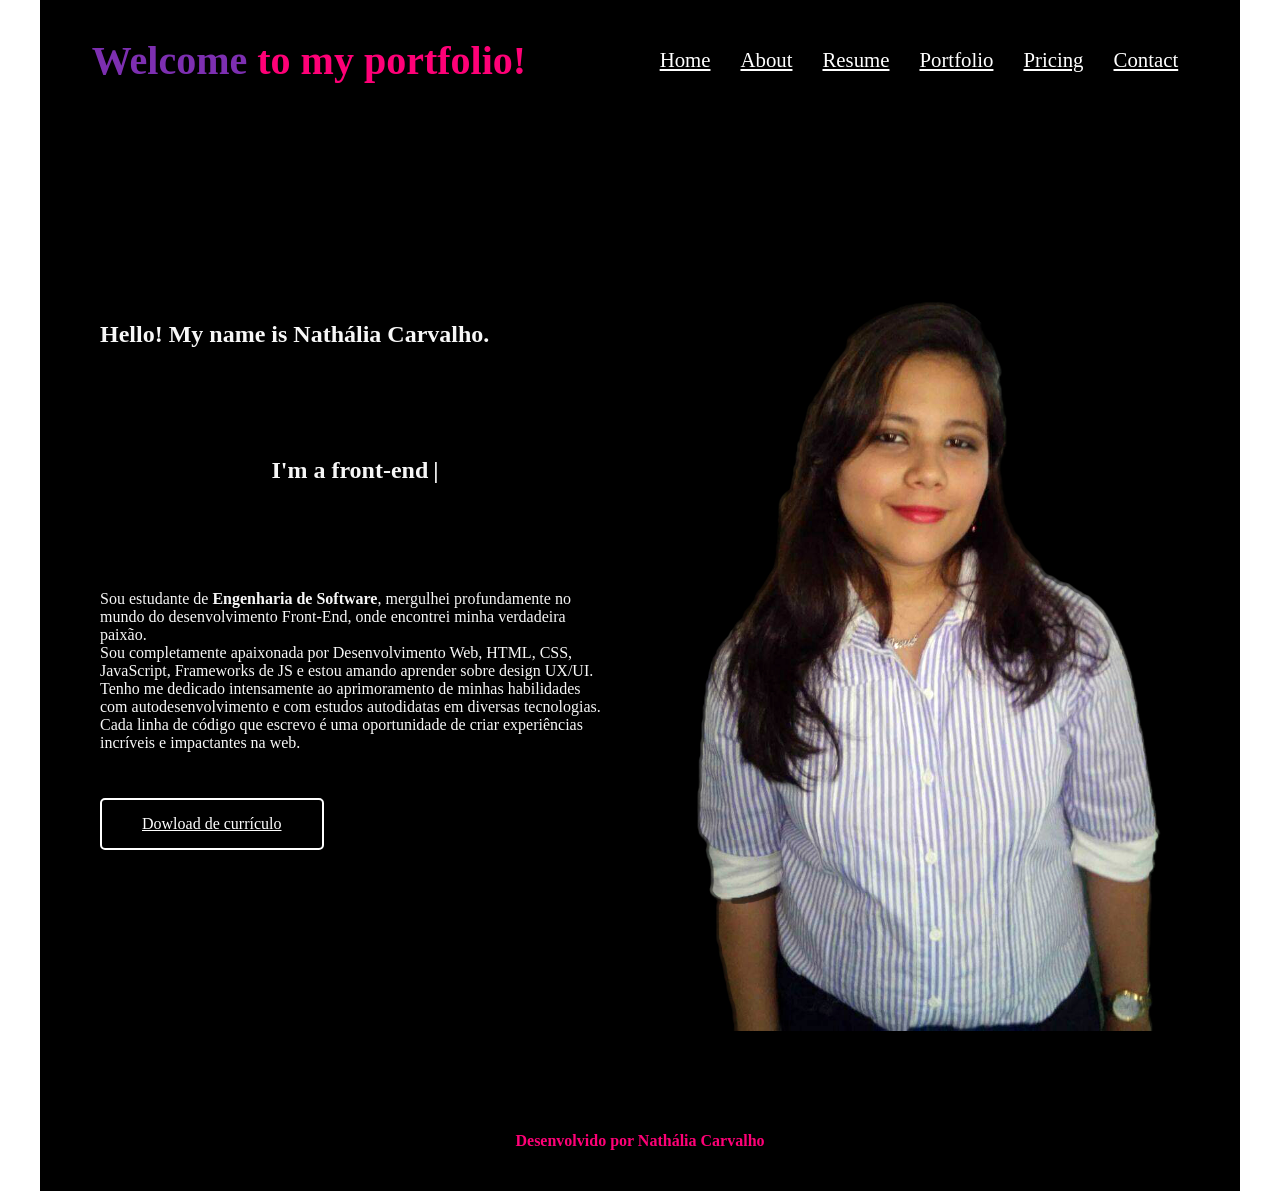
<file: index.html>
<!DOCTYPE html>
<html lang="pt-br">
<head>
    <meta charset="UTF-8">
    <meta name="viewport" content="width=device-width, initial-scale=1.0">
    <title>Primeiro Portfolio</title>
    <link rel="stylesheet" href="styles.css">
</head>
<body>
    <header>
        <h1>Welcome <span>to my portfolio!</span></h1>
        <nav>
            <ul class="navegação-primaria">
                <li><a href="#home">Home</a></li>
                <li><a href="#about">About</a></li>
                <li><a href="#resume">Resume</a></li>
                <li><a href="#portfolio">Portfolio</a></li>
                <li><a href="#pricing">Pricing</a></li>
                <li><a href="#contact">Contact</a></li>
            </ul>
        </nav>
    </header>

    <section aria-label="Seção currículo e download Nathália" class="section-div">
        <div>
            <h2>Hello! My name is Nathália Carvalho.</h2>
            <h2 class="titulo-principal">I'm a front-end developer 
                and a software engineering student</h2>
            <p align="left">Sou estudante de <b>Engenharia de Software</b>, 
                mergulhei profundamente
                no mundo do desenvolvimento Front-End,
                onde encontrei minha verdadeira paixão. <br>
                Sou completamente apaixonada por Desenvolvimento Web, HTML, CSS,
                JavaScript, Frameworks de JS e 
                estou amando aprender sobre design UX/UI. <br>
                Tenho me dedicado intensamente ao aprimoramento 
                de minhas habilidades com
                autodesenvolvimento e com estudos autodidatas em diversas tecnologias. <br>
                Cada linha de código que escrevo é uma oportunidade de criar experiências
                incríveis e impactantes na web.</p>
            <a href="#">Dowload de currículo</a>
        </div>

        <img src="./PRINCESA.jpg" alt="Imagem de Nathália Carvalho">
    </section>

    <footer>
       <h4>Desenvolvido por Nathália Carvalho</h4> 
    </footer>
    
    <script src="script.js"></script>
</body>
</html>
</file>
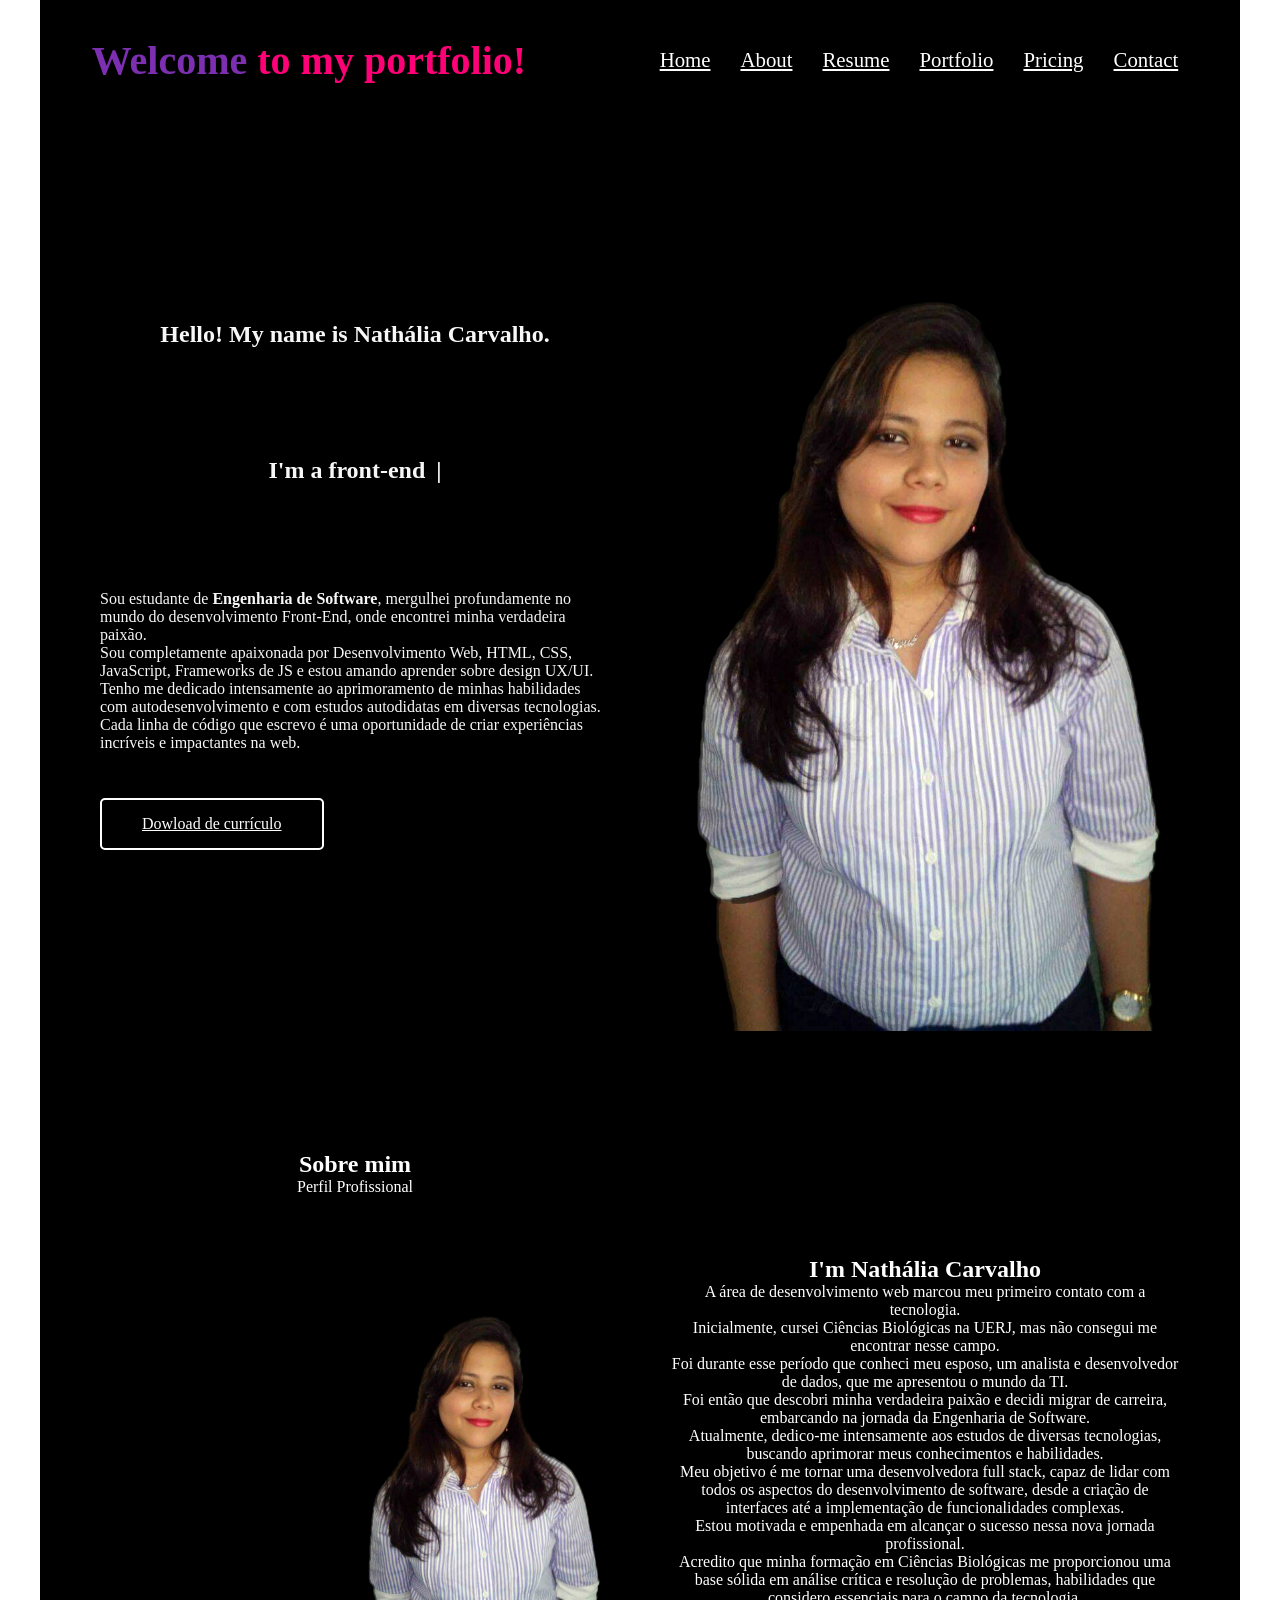
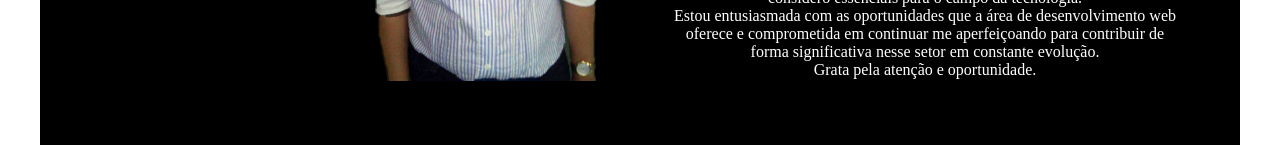
<file: portfolioversão1.html>
<!DOCTYPE html>
<html lang="pt-br">
<head>
    <meta charset="UTF-8">
    <meta name="viewport" content="width=device-width, initial-scale=1.0">
    <title>Primeiro Portfolio</title>

    <style>
        /* Estilo global para o corpo da página */
        body {
            max-width: 1200px;
            margin: 0 auto;
        }

        header {
            background-color: black;
            padding: 10px;
            display: flex;
            align-items: center;
            justify-content: space-around;
        }

        header h1 {
            color: #7d2fb1;
            font-size: 2.5rem;
        }

        header span {
            color: rgb(255, 0, 119);
        }

        header .navegação-primaria {
            display: flex;
            gap: 10px;
            align-items: center;
        }

        header .navegação-primaria li a {
            padding: 10px;
            color: #fff;
            font-size: 1.3rem;
        }

        /* Seção do currículo e download */
        .section-div {
            animation: inicializar .7s forwards;
            background-color: #000;
            display: grid;
            grid-template-columns: 1fr 1fr;
            justify-content: space-around;
            align-items: center;
            gap: 60px;
            padding: 60px;
        }

        .section-div div {
            margin-top: 120px;
            align-self: start;
            display: grid;
            gap: 30px;
        }

        .section-div div h2 {
            font-family: 'Poppins';
            font-weight: 600;
            color: #f7f7f7;
        }

        .section-div div p {
            font-family: 'Poppins';
            font-weight: 200;
            color: #f7f7f7;
        }

        .section-div div a {
            justify-self: start;
            color: #fff;
            padding: 15px 40px;
            border-radius: 5px;
            border: 2px solid white;
        }

        .section-div img {
            max-width: 100%;
        }

        .titulo-principal::after {
            content: '';
            margin-left: 5px;
            opacity: 1;
            animation: pisca .5s infinite;
        }

        .container {
            background-color: #000;
        }

        .titulo-principal {
            max-width: 480px;
            text-align: center;
            margin: 60px auto;
            font-family: 'Courier New', Courier, monospace;
            color: #fff;
        }

        .titulo-principal:after {
            content: '|';
            margin-left: 5px;
            opacity: 1;
            animation: pisca .7s infinite;
        }

        /* Animação aplicada ao content referente a classe *.titulo-principal*
        resultando num efeito de cursor piscando. */
        @keyframes pisca {
            0%, 100% {
                opacity: 1;
            }
            50% {
                opacity: 0;
            }
        }

        @keyframes inicializar {
            from {
                opacity: 0;
                transform: translate3d(0, -60px, 0);
            }
            to {
                opacity: 1;
                transform: translate3d(0, 0, 0);
            }
        }

        /* Estilo para a seção "Sobre mim" */
        .sobre {
            display: grid;
            grid-template-columns: 1fr 1fr;
            gap: 60px;
            padding: 60px;
            background-color: #000;
            color: #fff;
        }

        .sobre_titulo {
            text-align: center;
        }

        .sobre_titulo h2,
        .sobre_titulo p {
            margin: 0;
        }

        .sobre_conteudo {
            display: flex;
            flex-direction: column;
            align-items: flex-start;
        }

        .sobre_texto h2,
        .sobre_texto p {
            margin: 0;
        }

        .sobre_conteudo img {
            max-width: 100%;
        }
    </style>
</head>

<body>
    <!-- Cabeçalho da Página -->
    <header>
        <h1>Welcome <span>to my portfolio!</span></h1>
        <nav>
            <ul class="navegação-primaria">
                <li><a href="#home">Home</a></li>
                <li><a href="#about">About</a></li>
                <li><a href="#resume">Resume</a></li>
                <li><a href="#portfolio">Portfolio</a></li>
                <li><a href="#pricing">Pricing</a></li>
                <li><a href="#contact">Contact</a></li>
            </ul>
        </nav>
    </header>

    <section aria-label="Seção currículo e download Nathália" class="section-div">
        <div>
            <h2>Hello! My name is Nathália Carvalho.</h2>
            <h2 class="titulo-principal">I'm a front-end developer 
                and a software engineering student</h2>
            <p align="left">Sou estudante de <b>Engenharia de Software</b>, 
                mergulhei profundamente
                no mundo do desenvolvimento Front-End,
                onde encontrei minha verdadeira paixão. <br>
                Sou completamente apaixonada por Desenvolvimento Web, HTML, CSS,
                JavaScript, Frameworks de JS e 
                estou amando aprender sobre design UX/UI. <br>
                Tenho me dedicado intensamente ao aprimoramento 
                de minhas habilidades com
                autodesenvolvimento e com estudos autodidatas em diversas tecnologias. <br>
                Cada linha de código que escrevo é uma oportunidade de criar experiências
                incríveis e impactantes na web.</p>
            <a href="#">Dowload de currículo</a>
        </div>

        <img src="./PRINCESA.jpg" alt="Imagem de Nathália Carvalho">
    </section>

    <main>
        <article aria-label="Seção sobre mim" class="sobre">
            <div class="sobre_titulo">
                <h2>Sobre mim</h2>
                <p>Perfil Profissional</p>
            </div>
            <div aria-label="Seção apenas de ilustrações de botões">
                <span></span>
                <span></span>
                <span></span>
            </div>
            <head>
                <meta charset="UTF-8">
                <meta name="viewport" content="width=device-width, initial-scale=1.0">
                <title>Texto e Imagem</title>
                <style>
                    body {
                        text-align: center; /* Centraliza o texto */
                    }
            
                    .container {
                        max-width: 600px; /* Define a largura máxima do container */
                        margin: 0 auto; /* Centraliza o container na página */
                        overflow: hidden; /* Limpa o overflow (caso a imagem seja maior que o container) */
                    }
            
                    .texto {
                        float: left; /* Faz com que o texto flutue à esquerda */
                        width: 50%; /* Define a largura do texto */
                        text-align: justify; /* Justifica o texto */
                    }
            
                    .imagem {
                        float: right; /* Faz com que a imagem flutue à direita */
                        width: 50%; /* Define a largura da imagem */
                    }
            
                    img {
                        width: 100%; /* Faz com que a imagem ocupe 100% da largura do seu contêiner */
                        height: auto; /* Mantém a proporção da imagem */
                    }
                </style>
            </head>
            <body>
            
                <div class="container">
                
                    <div class="imagem">
                       
        <img src="./PRINCESA.jpg" alt="Imagem de Nathália Carvalho">
                    </div>
                </div>
            
            </body>
            </html>
            
            <div class="sobre_conteudo">
                <div class="sobre_texto">
                    <h2>I'm Nathália Carvalho</h2>
                    <p>A área de desenvolvimento web marcou meu primeiro contato com a tecnologia.<br>
                        Inicialmente, cursei Ciências Biológicas na UERJ, 
                        mas não consegui me encontrar nesse
                        campo.<br>
                        Foi durante esse período que conheci meu esposo, 
                        um analista e desenvolvedor 
                        de dados,
                        que me apresentou o mundo da TI.<br> Foi então que descobri 
                        minha verdadeira paixão e
                        decidi migrar de carreira, embarcando na jornada da Engenharia de Software.<br>
                        Atualmente, dedico-me intensamente aos estudos de diversas tecnologias, buscando
                        aprimorar meus conhecimentos e habilidades.<br>
                        Meu objetivo é me tornar uma desenvolvedora full stack,
                        capaz de lidar com todos os aspectos do desenvolvimento de software,
                        desde a criação de interfaces até a implementação de 
                        funcionalidades complexas.<br>
                        Estou motivada e empenhada em alcançar o sucesso 
                        nessa nova jornada profissional.<br>
                        Acredito que minha formação em Ciências Biológicas 
                        me proporcionou uma base sólida em
                        análise crítica e resolução de problemas, habilidades
                        que considero essenciais para o campo da tecnologia.<br>
                        Estou entusiasmada com as oportunidades que a área de desenvolvimento web
                        oferece e comprometida em continuar me aperfeiçoando para contribuir
                        de forma significativa nesse setor em constante evolução.<br>
                        Grata pela atenção e oportunidade.</p>    
                        
                       
                </div>
            </div>
        </article>
    </main>


    
    <script>
        function typeWrite(elemento) {
            const textoArray = elemento.innerHTML.split('');
            elemento.innerHTML = ' ';
            textoArray.forEach(function (letra, i) {
                setTimeout(function () {
                    elemento.innerHTML += letra;
                }, 75 * i)
            });
        }
        const titulo = document.querySelector('.titulo-principal');
        typeWrite(titulo);
    </script>

    <script>
        window.alert('Hi! This is my first portfolio (Oi! Esse é meu primeiro portfólio)')
    </script>
</body>
</html>
</file>
<file: styles.css>
body {
    max-width: 1200px;
    margin: 0 auto;
}

header {
    background-color: black;
    padding: 10px;
    display: flex;
    align-items: center;
    justify-content: space-around;
}

header h1 {
    color: #7d2fb1;
    font-size: 2.5rem;
}

header span {
    color: #ff0077;
}

header .navegação-primaria {
    display: flex;
    gap: 10px;
    align-items: center;
}

header .navegação-primaria li a {
    padding: 10px;
    color: #fff;
    font-size: 1.3rem;
}

.section-div {
    animation: inicializar .7s forwards;
    background-color: #000;
    display: grid;
    grid-template-columns: 1fr 1fr;
    justify-content: space-around;
    align-items: center;
    gap: 60px;
    padding: 60px;
}

.section-div div {
    margin-top: 120px;
    align-self: start;
    display: grid;
    gap: 30px;
}

.section-div div h2 {
    font-family: 'Poppins';
    font-weight: 600;
    color: #f7f7f7;
}

.section-div div p {
    font-family: 'Poppins';
    font-weight: 200;
    color: #f7f7f7;
}

.section-div div a {
    justify-self: start;
    color: #fff;
    padding: 15px 40px;
    border-radius: 5px;
    border: 2px solid white;
}

.section-div img {
    max-width: 100%;
}

.titulo-principal::after {
    content: '';
    margin-left: 5px;
    opacity: 1;
    animation: pisca .5s infinite;
}

.container {
    background-color: #000;
}

.titulo-principal {
    max-width: 480px;
    text-align: center;
    margin: 60px auto;
    font-family: 'Courier New', Courier, monospace;
    color: #fff;
}

.titulo-principal:after {
    content: '|';
    margin-left: 5px;
    opacity: 1;
    animation: pisca .7s infinite;
}

@keyframes pisca {
    0%, 100% {
        opacity: 1;
    }
    50% {
        opacity: 0;
    }
}

@keyframes inicializar {
    from {
        opacity: 0;
        transform: translate3d(0, -60px, 0);
    }
    to {
        opacity: 1;
        transform: translate3d(0, 0, 0);
    }
}

footer {
    text-align: center;
    padding: 20px;
    background-color: #000;
    color: #ff0077;
}
</file>
